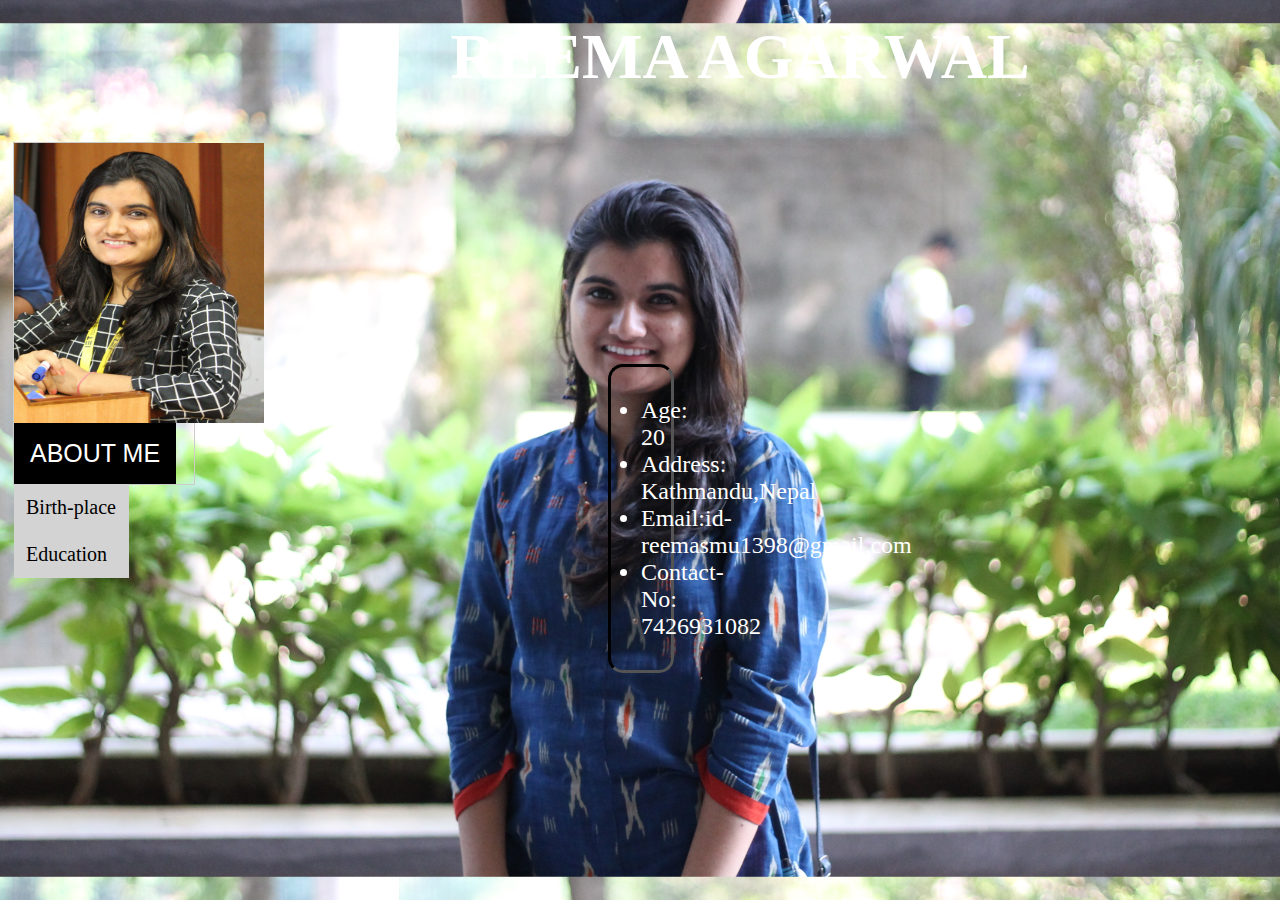
<file: index.html>
<html>
<head>
	<link rel="stylesheet" href="2.css">

</head>
<body>
<h1 id="r1"> REEMA AGARWAL <i class="fas fa-heart" style="color:black"> </i> </h1>
<div class="gallery">
  <a target="_blank" href="gg.jpg">
    <img src="gg.jpg" alt="rims" width="250" height="280">
  </a>
  <div class="dropdown">
  <button class="dropbtn">ABOUT ME</button>
</div>
  <div class="list">
  <a href="birthplace.html">Birth-place</a>
  <a href="edu.html">Education</a>
  </div>
</div>
<ul id="r2"> 
<li>Age: 20 </li>
<li>Address: Kathmandu,Nepal </li>
<li>Email:id-reemasmu1398@gmail.com </li>
<li>Contact-No: 7426931082 </li>
</ul>


</html>
</file>
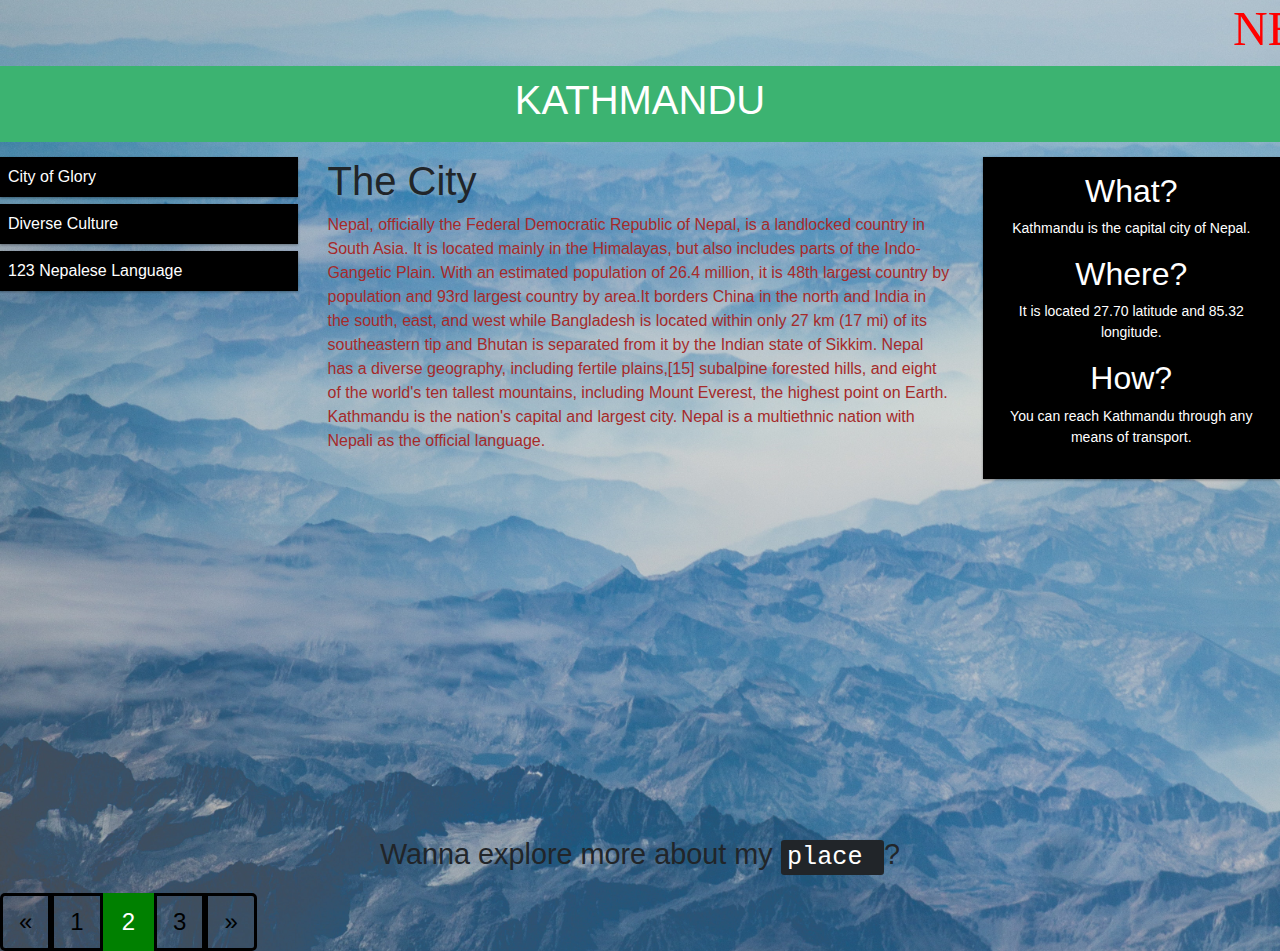
<file: birthplace.html>
<html>
<head>
	<link rel="stylesheet" href="3.css">
	 <meta charset="utf-8">
  <meta name="viewport" content="width=device-width, initial-scale=1">
  <link rel="stylesheet" href="https://maxcdn.bootstrapcdn.com/bootstrap/4.3.1/css/bootstrap.min.css">
  <script src="https://ajax.googleapis.com/ajax/libs/jquery/3.4.1/jquery.min.js"></script>
  <script src="https://cdnjs.cloudflare.com/ajax/libs/popper.js/1.14.7/umd/popper.min.js"></script>
  <script src="https://maxcdn.bootstrapcdn.com/bootstrap/4.3.1/js/bootstrap.min.js"></script>
</head>
<meta name="viewport" content="width=device-width, initial-scale=1.0">
<h1 style="font-family:verdana;text-align:center;color:red;font-size:300%"><marquee> NEPAL </marquee></h1>
<div class="header">
  <h1 style="text-align:center">KATHMANDU</h1>
</div>

<div class="row">
  <div class="col-3 col-s-3 menu">
    <ul>
      <li>City of Glory</li>
      <li>Diverse Culture</li>
      <li>123 Nepalese Language</li>
    </ul>
  </div>

  <div class="col-6 col-s-9">
    <h1>The City</h1>
    <p style="color:brown"> Nepal, officially the Federal Democratic Republic of Nepal, is a landlocked country in South Asia. It is located mainly in the Himalayas, but also includes parts of the Indo-Gangetic Plain. With an estimated population of 26.4 million, it is 48th largest country by population and 93rd largest country by area.It borders China in the north and India in the south, east, and west while Bangladesh is located within only 27 km (17 mi) of its southeastern tip and Bhutan is separated from it by the Indian state of Sikkim. Nepal has a diverse geography, including fertile plains,[15] subalpine forested hills, and eight of the world's ten tallest mountains, including Mount Everest, the highest point on Earth. Kathmandu is the nation's capital and largest city. Nepal is a multiethnic nation with Nepali as the official language.</p>
  </div>

  <div class="col-3 col-s-12">
    <div class="aside">
      <h2>What?</h2>
      <p>Kathmandu is the capital city of Nepal.</p>
      <h2>Where?</h2>
      <p>It is located 27.70 latitude and 85.32 longitude.</p>
      <h2>How?</h2>
      <p>You can reach Kathmandu through any means of transport.</p>
    </div>
  </div>
</div>
<br>
<iframe width="560" height="315" src="https://www.youtube.com/embed/UGPxfizP1aI" frameborder="0" allow="accelerometer; autoplay; encrypted-media; gyroscope; picture-in-picture" allowfullscreen>
</iframe> <p style="font-size:180%;text-align:center"> Wanna explore more about my <kbd> place </kbd> ? </p>
<div class="pagination">
  <a href="#">&laquo;</a>
  <a href="portfolio.html">1</a>
  <a href="birthplace.html" class="active">2</a>
  <a href="myplace.html">3</a>
  <a href="#">&raquo;</a>
</div>
</file>
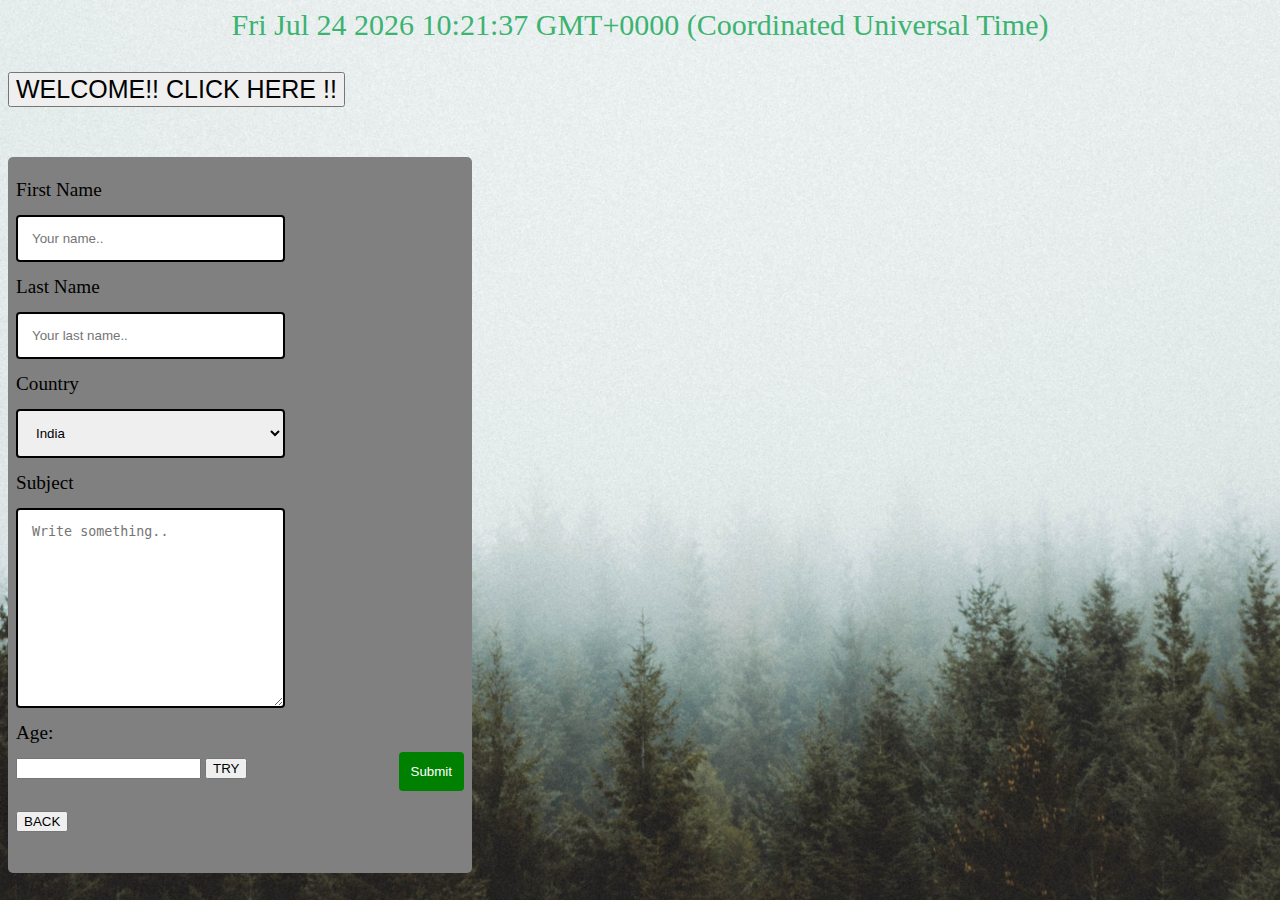
<file: forms.html>
<html>
<head>
  <link rel="stylesheet" href="6.css">
  <p id="demo" style ="text-align:center;font-size:30px;color:mediumseagreen"></p>
</head>
<body>
  <button onclick="myFunction()" style="font-size:25px";>WELCOME!! CLICK HERE !!</button>

<p id="demo1" style="font-size:50px;color:slateblue;"></p>
<div class="a1">
  <form action="/action_page.php" method="post">
  <div class="a2">
    <div class="a3">
      <label for="fname">First Name</label>
    </div>
    <div class="a4">
      <input type="text" id="fname" name="firstname" placeholder="Your name.." required>
    </div>
  </div>
  <div class="a2">
    <div class="a3">
      <label for="lname">Last Name</label>
    </div>
    <div class="a4">
      <input type="text" id="lname" name="lastname" placeholder="Your last name.." required>
    </div>
  </div>
  <div class="a2">
    <div class="a3">
      <label for="country">Country</label>
    </div>
    <div class="a4">
      <select id="country" name="country">
        <option value="australia">India</option>
        <option value="canada">Nepal</option>
        <option value="usa">USA</option>
      </select>
    </div>
  </div>
  <div class="a2">
    <div class="a3">
      <label for="subject">Subject</label>
    </div>
    <div class="a4">
      <textarea id="subject" name="subject" placeholder="Write something.." style="height:200px"></textarea>
    </div>
  </div>
  <div clas="a2">
    <div class="a3">
      <label for="phno">Age:</label>
    </div>
      <div class="a4">
<input id="numb">
<button type="button" onclick="myFunction1()">TRY</button>
<p id="demo2" style="color:blue"></p>
<script>
     function goBack(){
    window.history.back()
  }
  var d = new Date();
document.getElementById("demo").innerHTML = d;

function myFunction() {
  var txt;
  var person = prompt("Please enter your name:", " ");
  if (person == null || person == "") {
    txt = "User cancelled the prompt.";
  } else {
    txt = "Hello " + person + "! How are you today?";
  }
  document.getElementById("demo1").innerHTML = txt;
}

function myFunction1() {
  var x, text;
  x = document.getElementById("numb").value;
  if (isNaN(x) || x < 13 || x > 70) {
    text = "Better luck next time";
  } else {
    text = "GOOD LUCK ! ";
  }
  document.getElementById("demo2").innerHTML = text;
}

</script>
</div>
</div>
<br>
<div class="a2">
<input type="submit" value="Submit">
<script src=""></script>
</div>
</form>
<input type="button" value="BACK" onclick="goBack()">
</div>
<script src="7.js"></script>
</body>
</html>
</file>
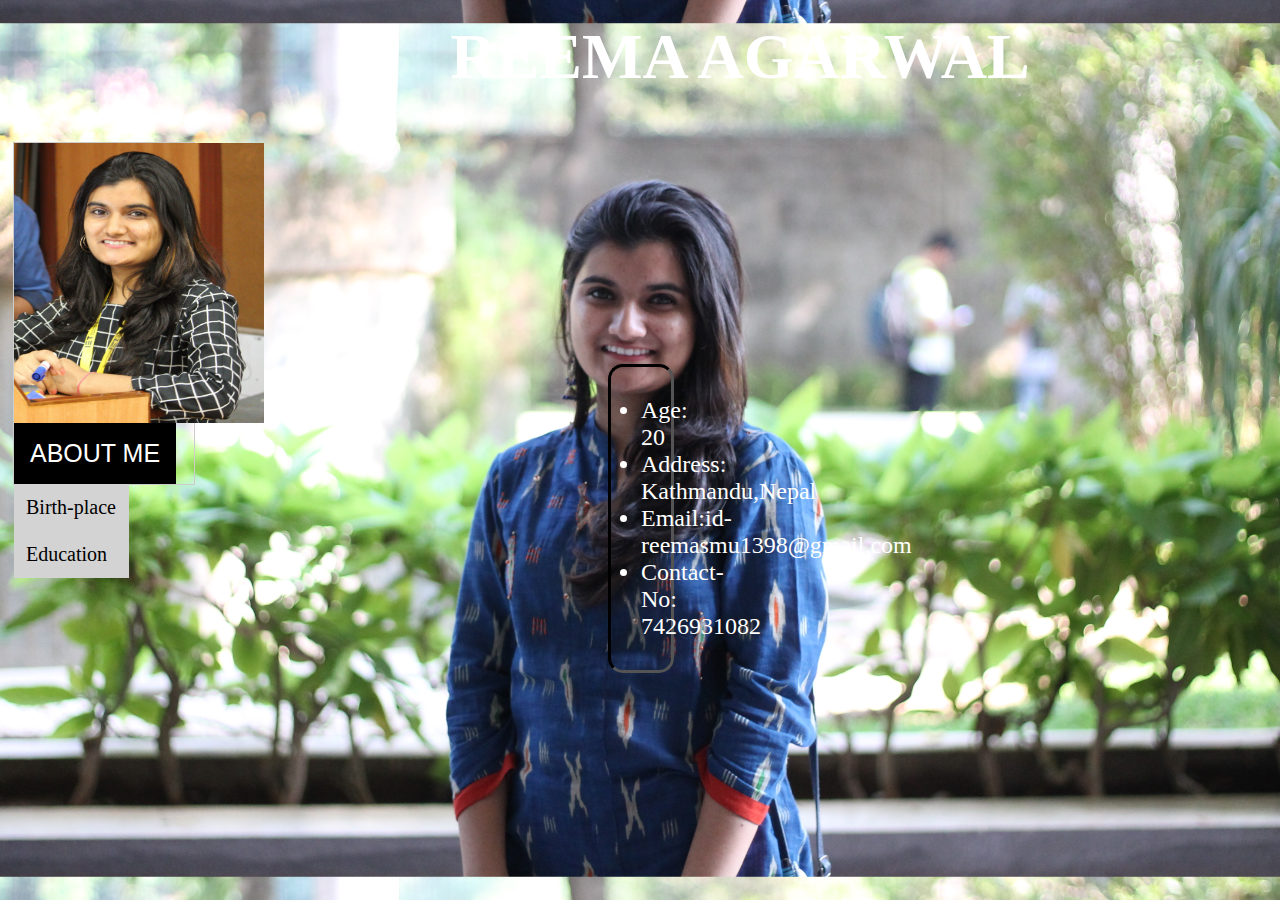
<file: portfolio.html>
<html>
<head>
	<link rel="stylesheet" href="2.css">

</head>
<body>
<h1 id="r1"> REEMA AGARWAL <i class="fas fa-heart" style="color:black"> </i> </h1>
<div class="gallery">
  <a target="_blank" href="gg.jpg">
    <img src="gg.jpg" alt="rims" width="250" height="280">
  </a>
  <div class="dropdown">
  <button class="dropbtn">ABOUT ME</button>
</div>
  <div class="list">
  <a href="birthplace.html">Birth-place</a>
  <a href="edua.html">Education</a>
  </div>
</div>
<ul id="r2"> 
<li>Age: 20 </li>
<li>Address: Kathmandu,Nepal </li>
<li>Email:id-reemasmu1398@gmail.com </li>
<li>Contact-No: 7426931082 </li>
</ul>
	</body>
</html>
</file>
<file: 2.css>
body
{ 
background-image:url("tuc.JPG");
background-position:center;
background-size: 100%;
}
.dropbtn {
  background-color:black;
  color: white;
  padding: 16px;
  font-size: 25px;
  border: none;
  cursor: pointer;
}
.dropdown {
  position: relative;
  display: inline-block;
}
.list {
  position: absolute;
  background-color:lightgrey;
  min-width: 115px;
  z-index: 1;
}
.list a {
  color: black;
  font-size:20px;
  padding: 12px 12px;
  text-decoration: none;
  display: block;
}

.list a:hover {background-color: white}

.dropdown:hover .list{
  display: block;
}

.dropdown:hover .dropbtn {
  background-color: mediumseagreen;
}
div.gallery {
  margin: 5px;
  border: 1px solid #ccc;
  float: left;
  width: 180px;
}
 #r1{
 	color:white;
 	text-align:center;
 	margin-top:20px;
 	margin-left:200px;
 	font-size:400%;
}
#r2{
	color:white;
	text-align: center;
	margin-top:270px;
	margin-left:50px;
	font-size:150%;
  border-style:inset;
  border-radius:15px;
  border-color:black;
  margin-right:600px;
  margin-left:600px;
  padding-top: 30px;
  padding-right: 30px;
  padding-bottom: 30px;
  padding-left: 30px;
}
</file>
<file: 3.css>
body
{ background-image: url("nepal.jpg");
background-position: center;
background-size: 100%; }

#b{
  border: 10px solid transparent;
  padding: 15px;
  border-image: url(border.png) 30% round;
}
* {
  box-sizing: border-box;
}

.row::after {
  content: "";
  clear: both;
  display: table;
}

[class*="col-"] {
  float: left;
  padding: 15px;
}

html {
  font-family: "Lucida Sans", sans-serif;
}

.header {
  background-color: mediumseagreen;
  color: #ffffff;
  padding: 10px;
}

.menu ul {
  list-style-type: none;
  margin: 0;
  padding: 0;
}

.menu li {
  padding: 8px;
  margin-bottom: 7px;
  background-color: black;
  color: white;
  box-shadow: 0 1px 3px rgba(0,0,0,0.12), 0 1px 2px rgba(0,0,0,0.24);
}

.menu li:hover {
  background-color: #0099cc;
}

.aside {
  background-color: black;
  padding: 15px;
  color: #ffffff;
  text-align: center;
  font-size: 14px;
  box-shadow: 0 1px 3px rgba(0,0,0,0.12), 0 1px 2px rgba(0,0,0,0.24);
}

.footer {
  background-color: #0099cc;
  color: #ffffff;
  text-align: center;
  font-size: 12px;
  padding: 15px;
}
[class*="col-"] {
  width: 100%;
}

@media only screen and (min-width: 600px) {
  .col-s-1 {width: 8.33%;}
  .col-s-2 {width: 16.66%;}
  .col-s-3 {width: 25%;}
  .col-s-4 {width: 33.33%;}
  .col-s-5 {width: 41.66%;}
  .col-s-6 {width: 50%;}
  .col-s-7 {width: 58.33%;}
  .col-s-8 {width: 66.66%;}
  .col-s-9 {width: 75%;}
  .col-s-10 {width: 83.33%;}
  .col-s-11 {width: 91.66%;}
  .col-s-12 {width: 100%;}
}
@media only screen and (min-width: 768px) {
  .col-1 {width: 8.33%;}
  .col-2 {width: 16.66%;}
  .col-3 {width: 25%;}
  .col-4 {width: 33.33%;}
  .col-5 {width: 41.66%;}
  .col-6 {width: 50%;}
  .col-7 {width: 58.33%;}
  .col-8 {width: 66.66%;}
  .col-9 {width: 75%;}
  .col-10 {width: 83.33%;}
  .col-11 {width: 91.66%;}
  .col-12 {width: 100%;}
}
.pagination {
  display: inline-block;
}

.pagination a {
  color: black;
  float: left;
  padding: 8px 16px;
  text-decoration: none;
  font-size:150%;
  border:3px solid black;

}

.pagination a.active {
  background-color: green;
  color: white;
  border:3px solid green;}

.pagination a:hover:not(.active) {
  background-color:grey;
  }
.pagination a:first-child {
  border-top-left-radius: 5px;
  border-bottom-left-radius: 5px;
}

.pagination a:last-child {
  border-top-right-radius: 5px;
  border-bottom-right-radius: 5px;
}
</file>
<file: 6.css>
<style>
* {
  box-sizing: border-box;
}
body
{ background-image:url("13.jpg"); 
background-size:100%;
background-position: center;}

input[type=text], select, textarea {
  width: 80%;
  padding: 14px 14px;
  border: 2px solid black;
  border-radius: 4px;
  resize: vertical;
  margin-right:400px;
}

label {
  padding: 8px 8px 8px 0;
  display: inline-block;
}

input[type=submit] {
  background-color: green;
  color: white;
  padding: 12px 12px;
  border: none;
  border-radius: 4px;
  cursor: pointer;
  float: right;
}

input[type=submit]:hover {
  background-color: red;
}

.a1{
  border-radius: 5px;
  background-color: grey;
  padding: 8px;
  margin-right:800px;
  height:700px;
}

.a3 {
  float: left;
  width: 50%;
  margin-top: 6px;
  font-size:120%;
}

.a4 {
  float: left;
  width: 75%;
  margin-top: 6px;
}
.a2:after {
  content: "";
  display: table;
  clear: both;
}

#c
{
  padding:64px;
  color:lightgrey;
  align-content: center;
}
@media screen and (max-width: 600px) {
  .a3, .a4, input[type=submit] {
    width: 100%;
    margin-top: 0;
  }
}
</style>
</file>
